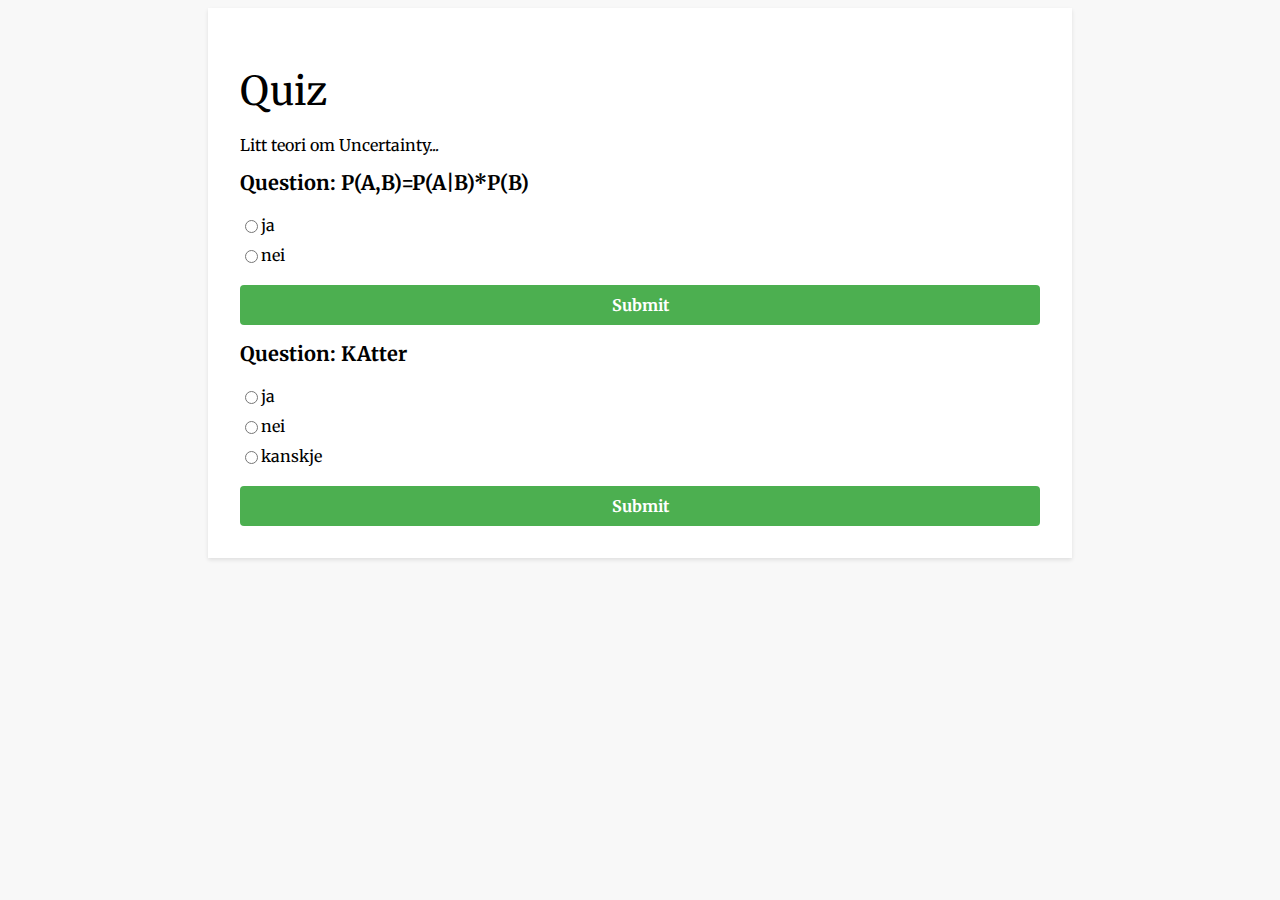
<file: tdt4171/index.html>
<!DOCTYPE html>
<html lang="en">
  <head>
    <meta charset="UTF-8" />
    <meta http-equiv="X-UA-Compatible" content="IE=edge" />
    <meta name="viewport" content="width=device-width, initial-scale=1.0" />
    <link rel="stylesheet" href="style.css" />
    <title>Document</title>
  </head>
  <body>
    <div class="container">
      <h1>Quiz</h1>Litt teori om Uncertainty...<div class="quiz-box">
  <h2 class="question">Question:  P(A,B)=P(A|B)*P(B)</h2>
  <ul class="options" id="options0">
    <li class="option">
  <label class="option-label">
    <input type="radio" name="answer" class="option-input0 false" />
     ja
  </label>
</li>
<li class="option">
  <label class="option-label">
    <input type="radio" name="answer" class="option-input0 true" />
     nei
  </label>
</li>

  </ul>
  <a href="#" class="submit-btn" onclick="checkQuiz0()">Submit</a>
  <p id="feedback0" style="display: none"></p>
  <script>
    const feedback0 = document.getElementById("feedback0");
    const options0 = document.querySelectorAll(".option-input0");

    const checkQuiz0 = () => {
      feedback0.style.display = "block";
      const numberOfOptions = options0.length;

      for (let i = 0; i < numberOfOptions; i++) {
        if (options0[i].checked && options0[i].classList.contains("true")) {
          feedback0.innerHTML = "Correct!";
          return;
        }
      }

      feedback0.innerHTML = "Wrong!";
    };
  </script>
</div>
<div class="quiz-box">
  <h2 class="question">Question:  KAtter</h2>
  <ul class="options" id="options1">
    <li class="option">
  <label class="option-label">
    <input type="radio" name="answer" class="option-input1 true" />
     ja
  </label>
</li>
<li class="option">
  <label class="option-label">
    <input type="radio" name="answer" class="option-input1 false" />
     nei
  </label>
</li>
<li class="option">
  <label class="option-label">
    <input type="radio" name="answer" class="option-input1 true" />
     kanskje
  </label>
</li>

  </ul>
  <a href="#" class="submit-btn" onclick="checkQuiz1()">Submit</a>
  <p id="feedback1" style="display: none"></p>
  <script>
    const feedback1 = document.getElementById("feedback1");
    const options1 = document.querySelectorAll(".option-input1");

    const checkQuiz1 = () => {
      feedback1.style.display = "block";
      const numberOfOptions = options1.length;

      for (let i = 0; i < numberOfOptions; i++) {
        if (options1[i].checked && options1[i].classList.contains("true")) {
          feedback1.innerHTML = "Correct!";
          return;
        }
      }

      feedback1.innerHTML = "Wrong!";
    };
  </script>
</div>

    </div>
  </body>
</html>
</file>
<file: tdt4171/style.css>
/* Custom CSS for the page */
@import url("https://fonts.googleapis.com/css?family=Merriweather&display=swap");

body {
  font-family: "Merriweather", serif;
  background-color: #f8f8f8;
}

.container {
  width: 800px;
  margin: 0 auto;
  padding: 2em;
  background-color: #fff;
  box-shadow: 0 2px 4px rgba(0, 0, 0, 0.1);
}

h1,
h2,
h3,
h4,
h5,
h6 {
  font-family: "Merriweather", serif;
  font-weight: normal;
  line-height: 1.2;
}

h1 {
  font-size: 2.5em;
  margin-bottom: 0.5em;
}

h2 {
  font-size: 2em;
  margin-bottom: 0.5em;
}

h3 {
  font-size: 1.8em;
  margin-bottom: 0.5em;
}

h4 {
  font-size: 1.6em;
  margin-bottom: 0.5em;
}

h5 {
  font-size: 1.4em;
  margin-bottom: 0.5em;
}

h6 {
  font-size: 1.2em;
  margin-bottom: 0.5em;
}

p {
  margin-bottom: 1.5em;
  line-height: 1.6;
}

a {
  text-decoration: none;
}

a:hover {
  text-decoration: underline;
}

blockquote {
  margin: 1em 0;
  padding: 1em;
  border-left: 4px solid #333;
  background-color: #f8f8f8;
  color: #555;
}

blockquote p {
  margin-bottom: 0.5em;
}

blockquote cite {
  display: block;
  margin-top: 1em;
  font-size: 0.9em;
  text-align: right;
  color: #888;
}

blockquote cite:before {
  content: "\2014 ";
}

blockquote cite a {
  color: #888;
}

blockquote cite a:hover {
  color: #333;
}

/* Additional styles */
img {
  display: block;
  margin-bottom: 1em;
}

p:last-child {
  margin-bottom: 0;
}

// quiz
.quiz-box {
  max-width: 600px;
  margin: 0 auto;
  padding: 20px;
  background-color: #f5f5f5;
  border-radius: 8px;
  box-shadow: 0 2px 4px rgba(0, 0, 0, 0.1);
}

.question {
  font-size: 20px;
  font-weight: bold;
  margin-bottom: 20px;
}

.options {
  list-style-type: none;
  padding: 0;
}

.option {
  margin-bottom: 10px;
}

.option-label {
  display: flex;
  align-items: center;
}

.option-input {
  margin-right: 10px;
}

.submit-btn {
  display: block;
  margin-top: 20px;
  padding: 10px 20px;
  background-color: #4caf50;
  color: #fff;
  font-size: 16px;
  font-weight: bold;
  text-align: center;
  text-decoration: none;
  border-radius: 4px;
  transition: background-color 0.3s;
}

.submit-btn:hover {
  background-color: #45a049;
}
</file>
